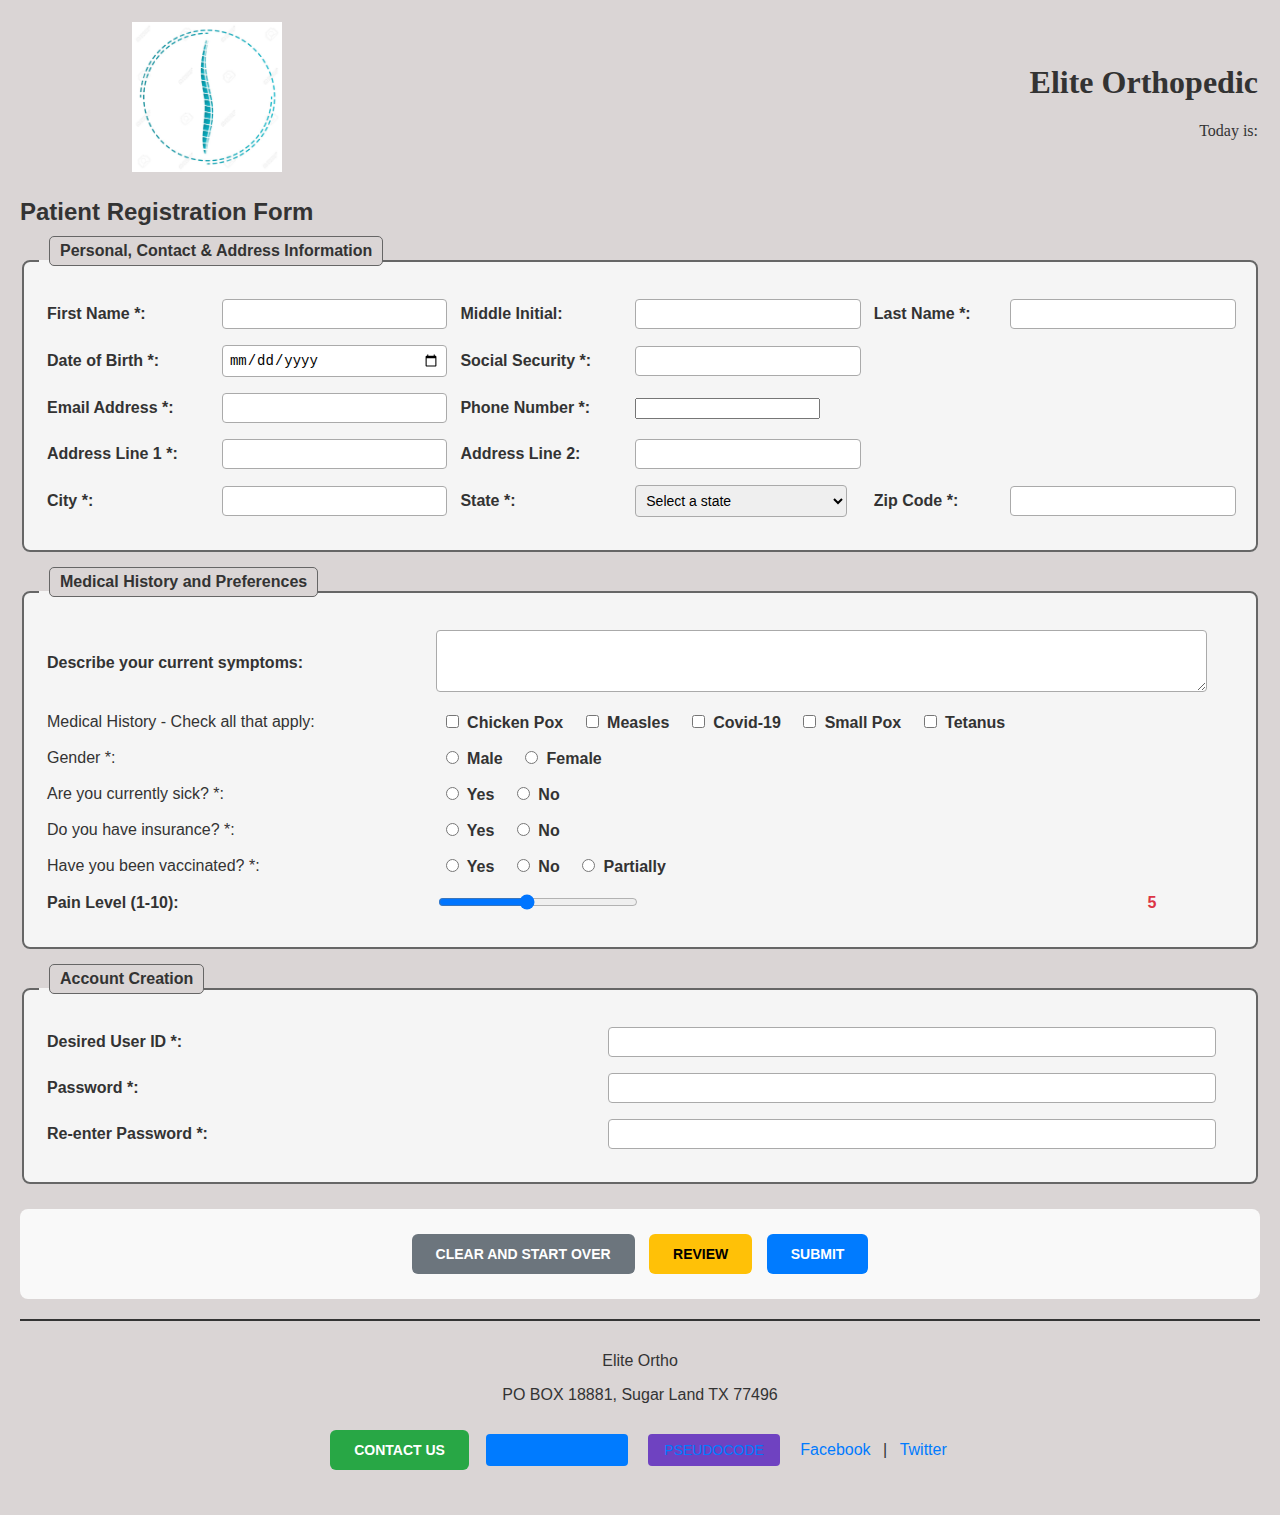
<file: index.html>
<!DOCTYPE html>
<html lang="en">
<head>
    <meta charset="UTF-8">
    <meta name="viewport" content="width=device-width, initial-scale=1.0">
    <title>MS7375 Homework 2 - Kris Patterson</title>
    <meta http-equiv="refresh" content="0; url=Medical_Form.html">
</head>
<body>
    <h1>MS7375 Homework 2</h1>
    <p>Redirecting to Medical Form...</p>
    <p>If you are not automatically redirected, <a href="Medical_Form.html">click here</a>.</p>
</body>
</html>
</file>
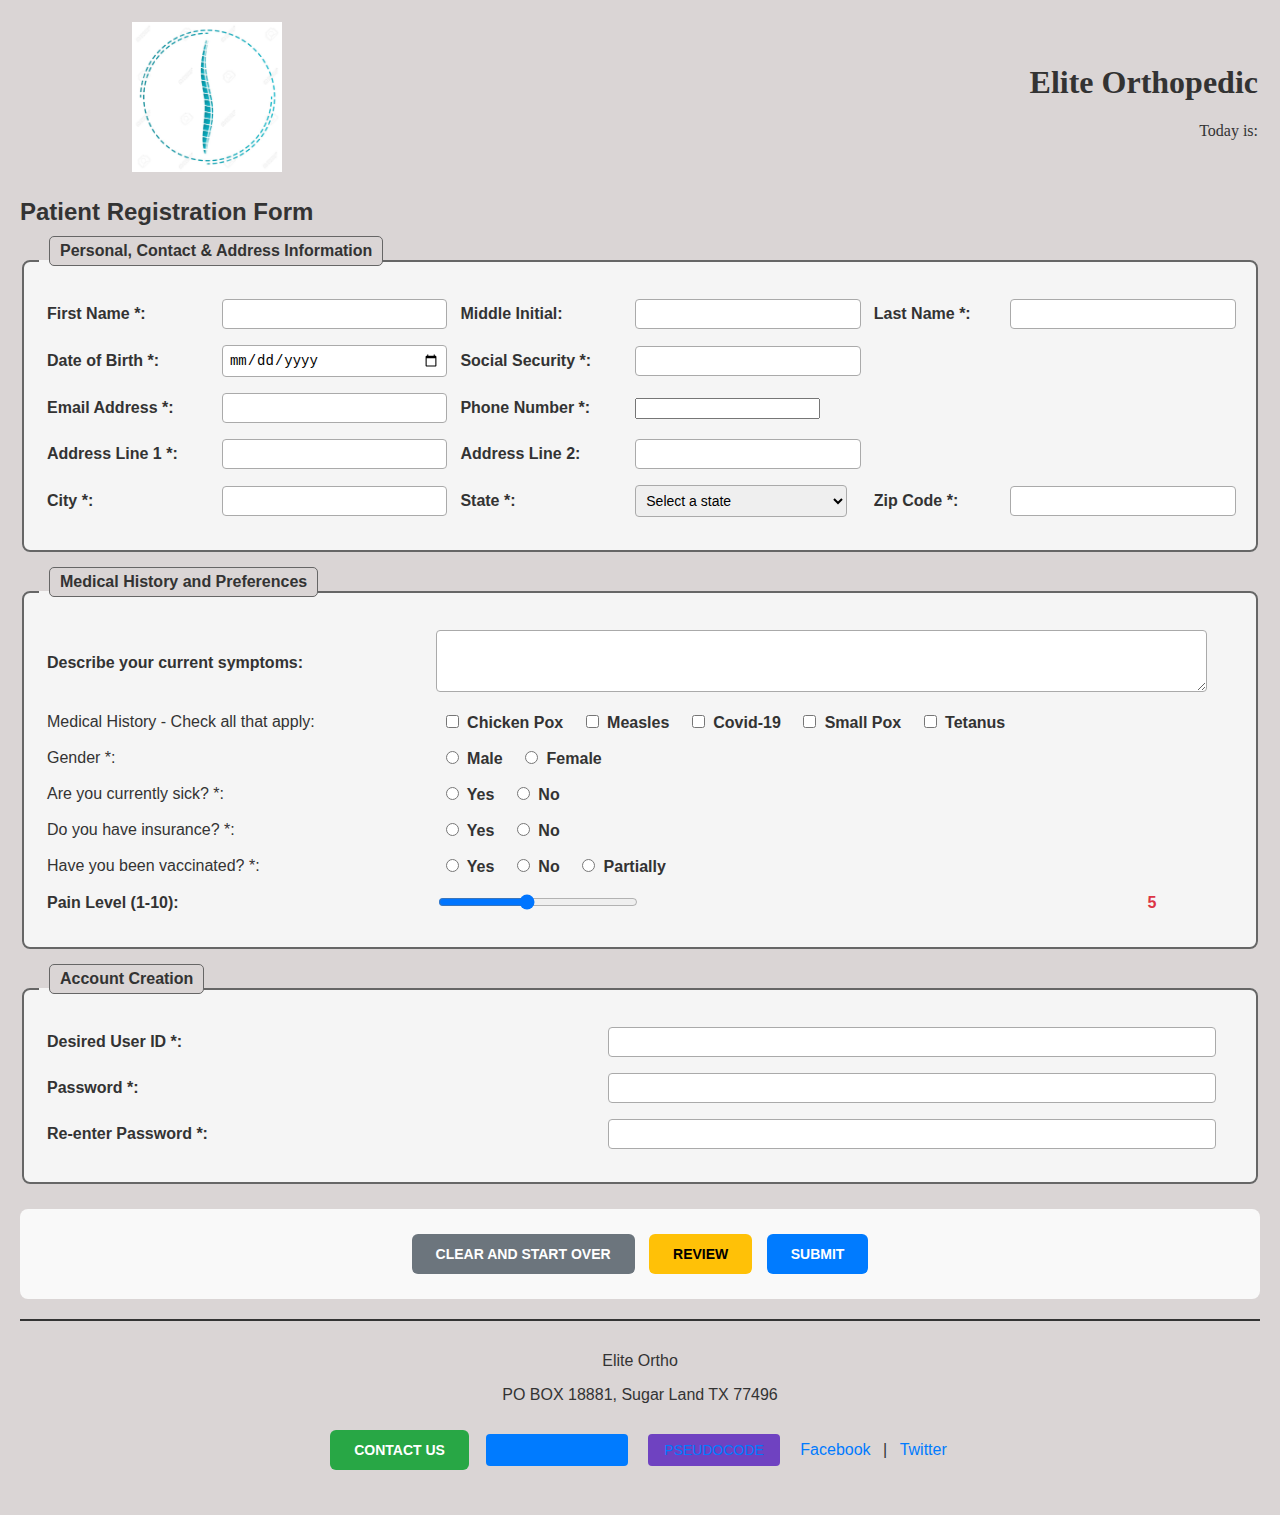
<file: Medical_Form.html>
<!DOCTYPE html>
<!--
    Program Name: Medical Form - Homework 2
    Author: Kris Patterson  
    Date Created: 09-20-2025
    Date last edited: 10-20-2025
    Version: 2.0
    Description: Advanced User Registration Form with Validation and Review
-->
<html lang="en">
<head>
    <meta charset="UTF-8">
    <title>MS7375 Homework 2 - Elite Orthopedic Registration</title>
    <link rel="stylesheet" href="style.css">
    <script src="script.js"></script>
</head>

<body>
    <!-- Banner -->
    <table class="banner">
        <tr>
            <td class="banner-logo">
                <img src="logo.jpg" alt="Company Logo" class="logo">
            </td>
            <td class="banner-text">
                <h1>Elite Orthopedic</h1>
                <p>
                    Today is: <span id="current-date"></span>
                </p>
            </td>
        </tr>
    </table>

    <!-- Patient Registration Form -->
    <form id="patient-form">
        <h2>Patient Registration Form</h2>
        
        <!-- Personal, Contact & Address Information -->
        <fieldset class="form-section">
            <legend>Personal, Contact & Address Information</legend>
            <table class="form-table">
                <tr>
                    <td><label for="first-name">First Name *:</label></td>
                    <td><input type="text" id="first-name" name="first-name" required 
                               maxlength="30" minlength="1"
                               pattern="[A-Za-z\'\-\s]+"
                               title="First name: 1-30 characters, letters, apostrophes, and dashes only"></td>
                    <td><label for="middle-initial">Middle Initial:</label></td>
                    <td><input type="text" id="middle-initial" name="middle-initial" 
                               maxlength="1" pattern="[A-Za-z]?"
                               title="Optional: Single letter only"></td>
                    <td><label for="last-name">Last Name *:</label></td>
                    <td><input type="text" id="last-name" name="last-name" required 
                               maxlength="30" minlength="1"
                               pattern="[A-Za-z\'\-2-5\s]+"
                               title="Last name: 1-30 characters, letters, apostrophes, dashes, and numbers 2-5 only"></td>
                </tr>

                <tr>
                    <td><label for="date-of-birth">Date of Birth *:</label></td>
                    <td><input type="date" id="date-of-birth" name="date-of-birth" required
                               title="Your birth date - cannot be in the future or more than 120 years ago"></td>
                    <td><label for="social-security">Social Security *:</label></td>
                    <td><input type="password" id="social-security" name="social-security" required
                               maxlength="11" pattern="\d{3}-\d{2}-\d{4}"
                               title="Social Security: XXX-XX-XXXX format (will be hidden for security)"></td>
                </tr>

                <tr>
                    <td><label for="email-address">Email Address *:</label></td>
                    <td><input type="email" id="email-address" name="email-address" required
                               pattern="[a-zA-Z0-9._%+-]+@[a-zA-Z0-9.-]+\.[a-zA-Z]{2,}"
                               title="Email format: name@domain.tld"></td>
                    <td><label for="phone-number">Phone Number *:</label></td>
                    <td><input type="tel" id="phone-number" name="phone-number" required
                               pattern="\d{3}-\d{3}-\d{4}"
                               title="Phone format: 000-000-0000"></td>
                </tr>

                <tr>
                    <td><label for="address-line-1">Address Line 1 *:</label></td>
                    <td><input type="text" id="address-line-1" name="address-line-1" required
                               maxlength="30" minlength="2"
                               title="Street address: 2-30 characters required"></td>
                    <td><label for="address-line-2">Address Line 2:</label></td>
                    <td><input type="text" id="address-line-2" name="address-line-2" 
                               maxlength="30" minlength="2"
                               title="Optional: Apartment, suite, etc. If entered, must be 2-30 characters"></td>
                </tr>

                <tr>
                    <td><label for="city">City *:</label></td>
                    <td><input type="text" id="city" name="city" required 
                               maxlength="30" minlength="2"
                               title="City name: 2-30 characters required"></td>
                    <td><label for="state">State *:</label></td>
                    <td>
                        <select id="state" name="state" required 
                                title="Please select your state">
                            <option value="">Select a state</option>
                        <option value="AL">Alabama</option>
                        <option value="AK">Alaska</option>
                        <option value="AZ">Arizona</option>
                        <option value="AR">Arkansas</option>
                        <option value="CA">California</option>
                        <option value="CO">Colorado</option>
                        <option value="CT">Connecticut</option>
                        <option value="DE">Delaware</option>
                        <option value="DC">District of Columbia</option>
                        <option value="FL">Florida</option>
                        <option value="GA">Georgia</option>
                        <option value="HI">Hawaii</option>
                        <option value="ID">Idaho</option>
                        <option value="IL">Illinois</option>
                        <option value="IN">Indiana</option>
                        <option value="IA">Iowa</option>
                        <option value="KS">Kansas</option>
                        <option value="KY">Kentucky</option>
                        <option value="LA">Louisiana</option>
                        <option value="ME">Maine</option>
                        <option value="MD">Maryland</option>
                        <option value="MA">Massachusetts</option>
                        <option value="MI">Michigan</option>
                        <option value="MN">Minnesota</option>
                        <option value="MS">Mississippi</option>
                        <option value="MO">Missouri</option>
                        <option value="MT">Montana</option>
                        <option value="NE">Nebraska</option>
                        <option value="NV">Nevada</option>
                        <option value="NH">New Hampshire</option>
                        <option value="NJ">New Jersey</option>
                        <option value="NM">New Mexico</option>
                        <option value="NY">New York</option>
                        <option value="NC">North Carolina</option>
                        <option value="ND">North Dakota</option>
                        <option value="OH">Ohio</option>
                        <option value="OK">Oklahoma</option>
                        <option value="OR">Oregon</option>
                        <option value="PA">Pennsylvania</option>
                        <option value="PR">Puerto Rico</option>
                        <option value="RI">Rhode Island</option>
                        <option value="SC">South Carolina</option>
                        <option value="SD">South Dakota</option>
                        <option value="TN">Tennessee</option>
                        <option value="TX">Texas</option>
                        <option value="UT">Utah</option>
                        <option value="VT">Vermont</option>
                        <option value="VA">Virginia</option>
                        <option value="WA">Washington</option>
                        <option value="WV">West Virginia</option>
                        <option value="WI">Wisconsin</option>
                        <option value="WY">Wyoming</option>
                    </select>
                </td>
                <td><label for="zip-code">Zip Code *:</label></td>
                <td><input type="text" id="zip-code" name="zip-code" required
                           maxlength="10" pattern="\d{5}(-\d{4})?"
                           title="Zip code: 5 digits (12345) or 5+4 format (12345-6789)"></td>
            </tr>
            </table>
        </fieldset>

        
        <!-- Block 4: Medical and Personal Choices -->
        <fieldset class="form-section">
            <legend>Medical History and Preferences</legend>
            <table class="form-table">
                <tr>
                    <td><label for="symptoms">Describe your current symptoms:</label></td>
                    <td colspan="5"><textarea id="symptoms" name="symptoms" rows="3" cols="50"
                                            title="Optional: Describe any current symptoms or concerns"></textarea></td>
                </tr>

                <tr>
                    <td>Medical History - Check all that apply:</td>
                    <td colspan="5">
                        <label><input type="checkbox" id="chicken-pox" name="medical-history" value="chicken-pox" 
                                      title="Check if you have had Chicken Pox"> Chicken Pox</label>
                        <label><input type="checkbox" id="measles" name="medical-history" value="measles"
                                      title="Check if you have had Measles"> Measles</label>
                        <label><input type="checkbox" id="covid-19" name="medical-history" value="covid-19"
                                      title="Check if you have had Covid-19"> Covid-19</label>
                        <label><input type="checkbox" id="small-pox" name="medical-history" value="small-pox"
                                      title="Check if you have had Small Pox"> Small Pox</label>
                        <label><input type="checkbox" id="tetanus" name="medical-history" value="tetanus"
                                      title="Check if you have had Tetanus"> Tetanus</label>
                    </td>
                </tr>

                <tr>
                    <td>Gender *:</td>
                    <td colspan="5">
                        <label><input type="radio" id="male" name="gender" value="male" required
                                      title="Select your gender"> Male</label>
                        <label><input type="radio" id="female" name="gender" value="female" required
                                      title="Select your gender"> Female</label>
                    </td>
                </tr>

                <tr>
                    <td>Are you currently sick? *:</td>
                    <td colspan="5">
                        <label><input type="radio" id="sick-yes" name="sick" value="yes" required
                                      title="Are you currently experiencing illness?"> Yes</label>
                        <label><input type="radio" id="sick-no" name="sick" value="no" required
                                      title="Are you currently experiencing illness?"> No</label>
                    </td>
                </tr>

                <tr>
                    <td>Do you have insurance? *:</td>
                    <td colspan="5">
                        <label><input type="radio" id="insurance-yes" name="insurance" value="yes" required
                                      title="Do you currently have medical insurance?"> Yes</label>
                        <label><input type="radio" id="insurance-no" name="insurance" value="no" required
                                      title="Do you currently have medical insurance?"> No</label>
                    </td>
                </tr>

                <tr>
                    <td>Have you been vaccinated? *:</td>
                    <td colspan="5">
                        <label><input type="radio" id="vaccinated-yes" name="vaccinated" value="yes" required
                                      title="Are you up to date with vaccinations?"> Yes</label>
                        <label><input type="radio" id="vaccinated-no" name="vaccinated" value="no" required
                                      title="Are you up to date with vaccinations?"> No</label>
                        <label><input type="radio" id="vaccinated-partial" name="vaccinated" value="partial" required
                                      title="Are you up to date with vaccinations?"> Partially</label>
                    </td>
                </tr>

                <tr>
                    <td><label for="pain-level">Pain Level (1-10):</label></td>
                    <td colspan="3">
                        <input type="range" id="pain-level" name="pain-level" 
                               min="1" max="10" value="5" step="1"
                               title="Rate your current pain level from 1 (no pain) to 10 (severe pain)">
                    </td>
                    <td><span id="pain-display">5</span></td>
                </tr>
            </table>
        </fieldset>

        
        <!-- Account Creation Section -->
        <fieldset class="form-section">
            <legend>Account Creation</legend>
            <table class="form-table">
                <tr>
                    <td><label for="user-id">Desired User ID *:</label></td>
                    <td><input type="text" id="user-id" name="user-id" required
                               maxlength="30" minlength="5"
                               pattern="[A-Za-z][A-Za-z0-9_-]*"
                               title="User ID: 5-30 characters, letters/numbers/underscore/dash, no spaces, cannot start with number. Will be converted to lowercase."></td>
                </tr>

                <tr>
                    <td><label for="password">Password *:</label></td>
                    <td><input type="password" id="password" name="password" required
                               maxlength="30" minlength="8"
                               title="Password: 8-30 characters, must contain uppercase, lowercase, number, and special character. Cannot contain your name or user ID."></td>
                </tr>

                <tr>
                    <td><label for="re-enter-password">Re-enter Password *:</label></td>
                    <td><input type="password" id="re-enter-password" name="re-enter-password" required
                               maxlength="30" minlength="8"
                               title="Please re-enter your password exactly as above to confirm."></td>
                </tr>
            </table>
        </fieldset>

        <div class="button-container">
            <button type="reset" class="reset-btn">CLEAR AND START OVER</button>
            <button type="button" id="review-btn" class="review-btn">REVIEW</button>
            <button type="submit" class="submit-btn">SUBMIT</button>
        </div>
    </form>
    
    <!-- Review Section -->
    <div id="review-section" class="review-section">
        <div id="review-content"></div>
        <div class="review-buttons">
            <button type="button" id="close-review-btn" class="close-review-btn">Close Review</button>
        </div>
    </div>

    <!-- Footer -->
    <div id="footer">
        <p>Elite Ortho</p>
        <p>PO BOX 18881, Sugar Land TX 77496</p>
        <button class="contact-btn">CONTACT US</button>
        <a href="website_description.html" class="description-btn">ABOUT SYSTEM</a>
        <a href="pseudocode.html" class="pseudocode-btn">PSEUDOCODE</a>
        <a href="#">Facebook</a> |
        <a href="#">Twitter</a>
    </div>
</body>
</html>
</file>
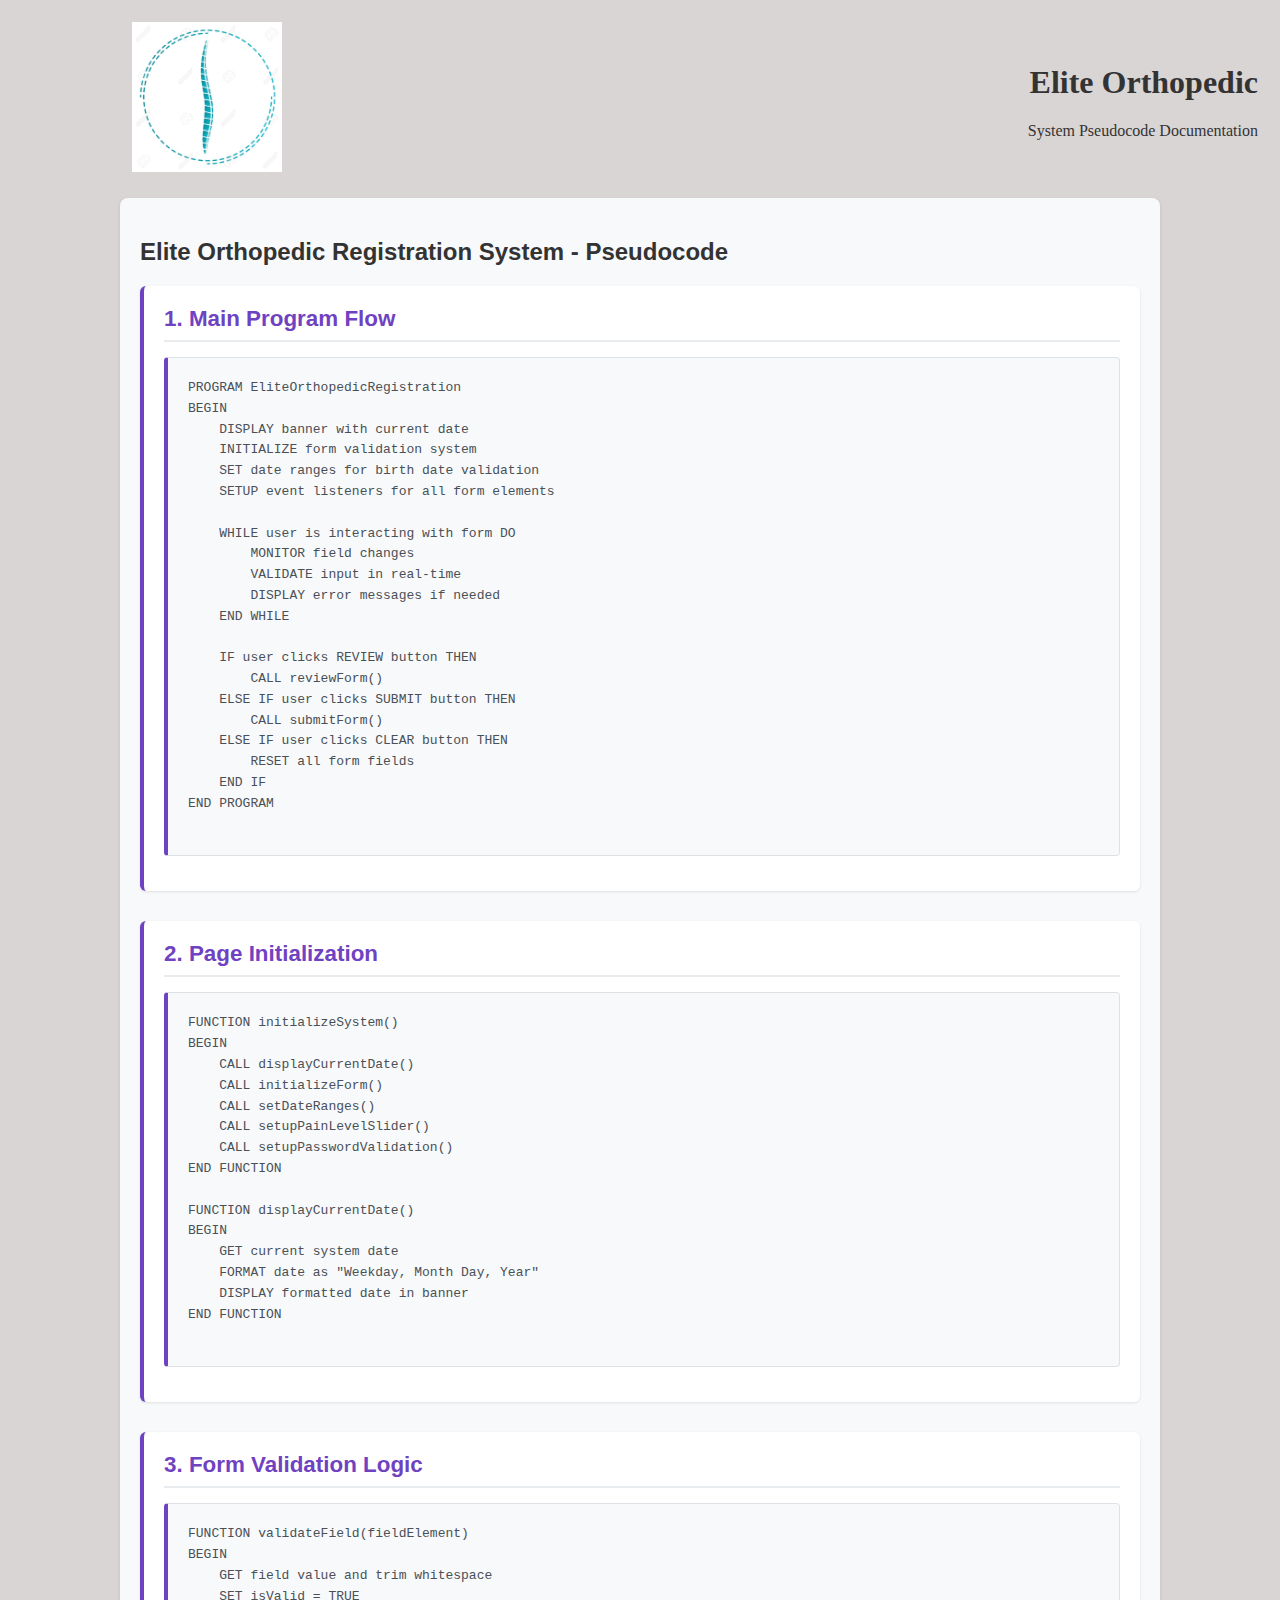
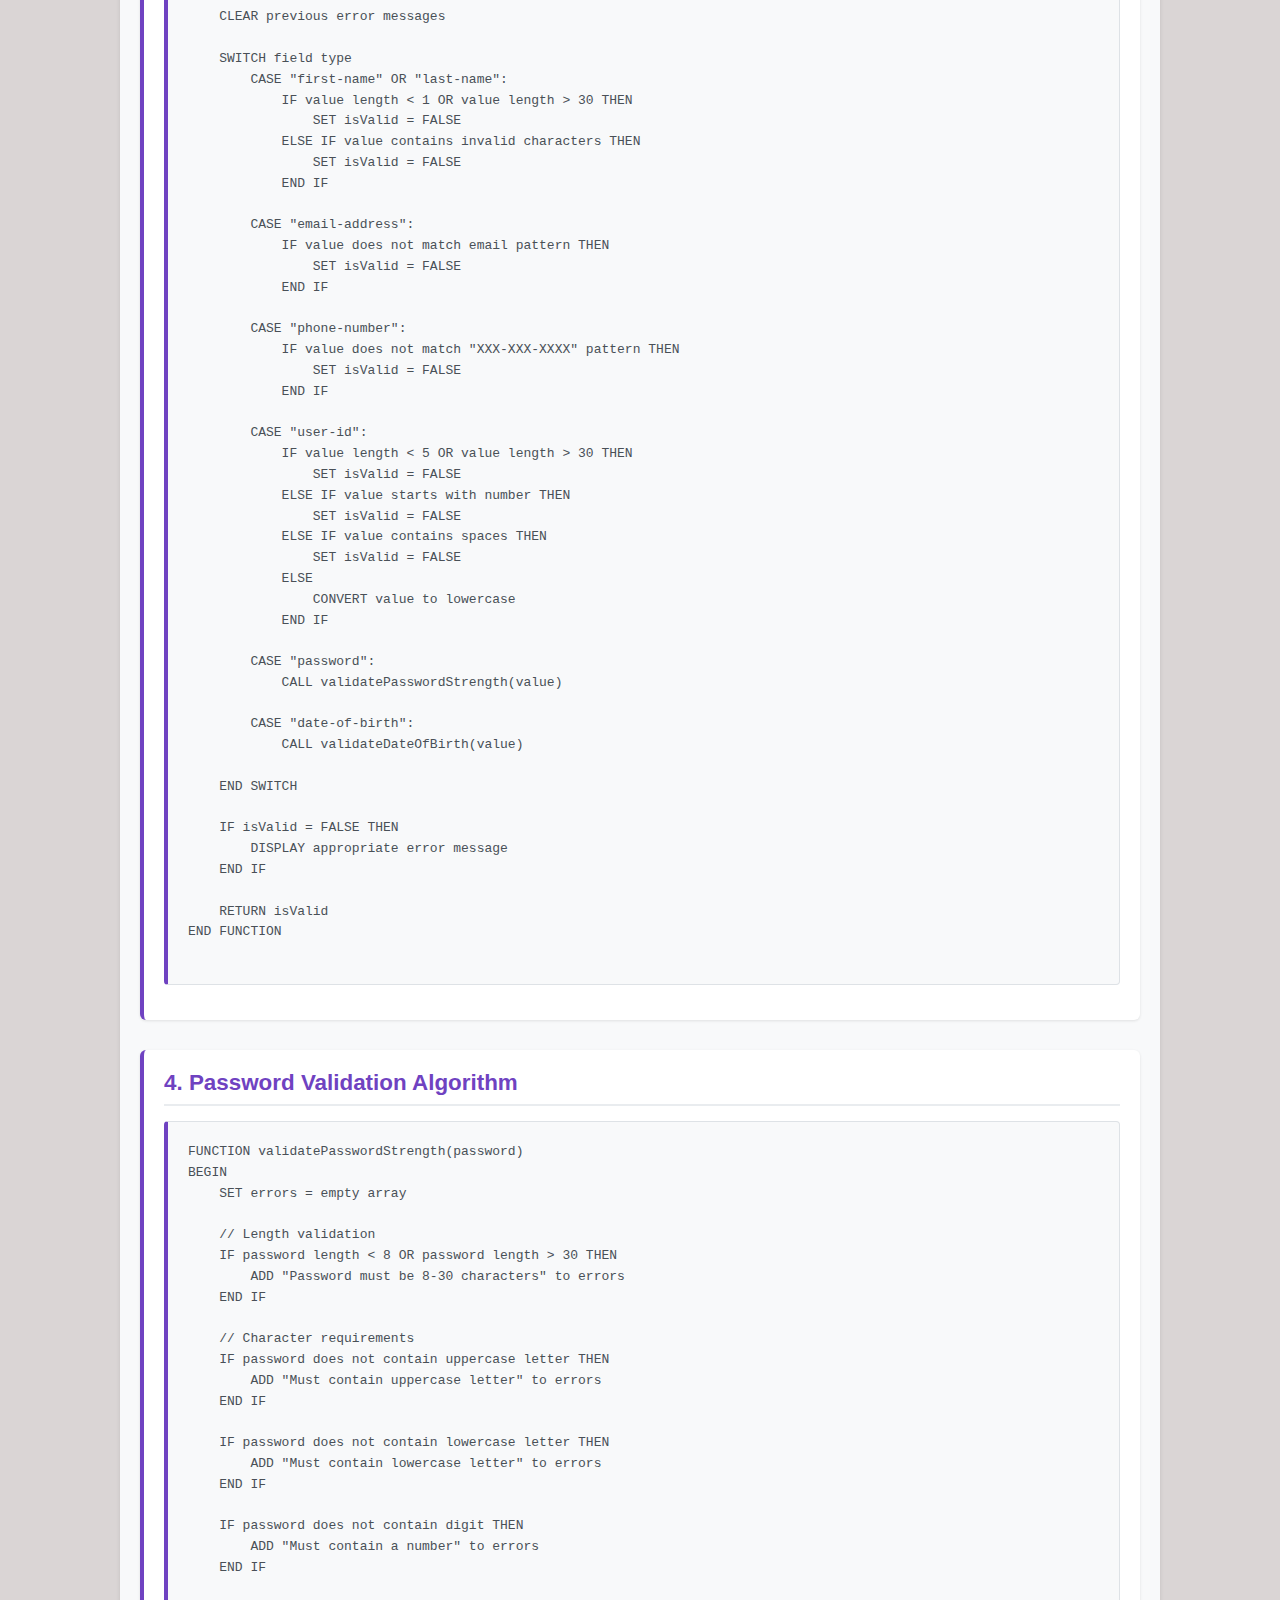
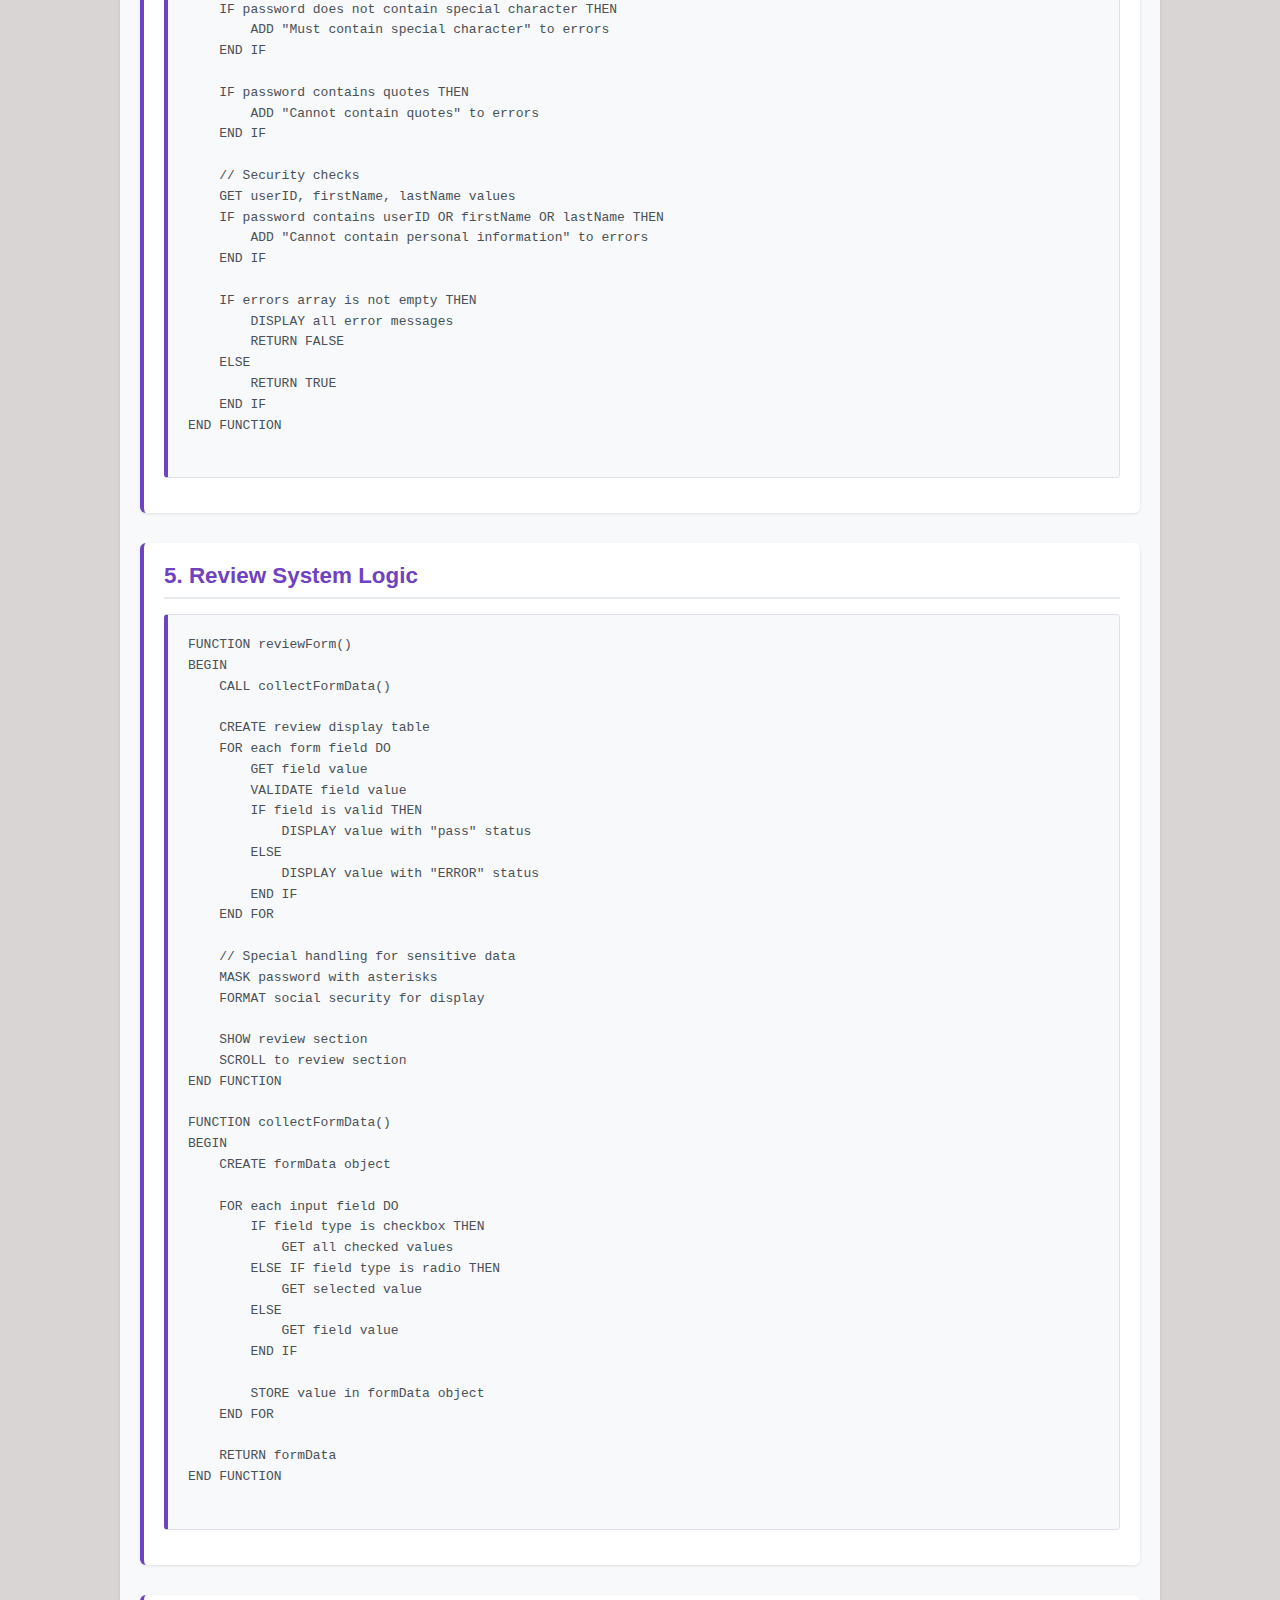
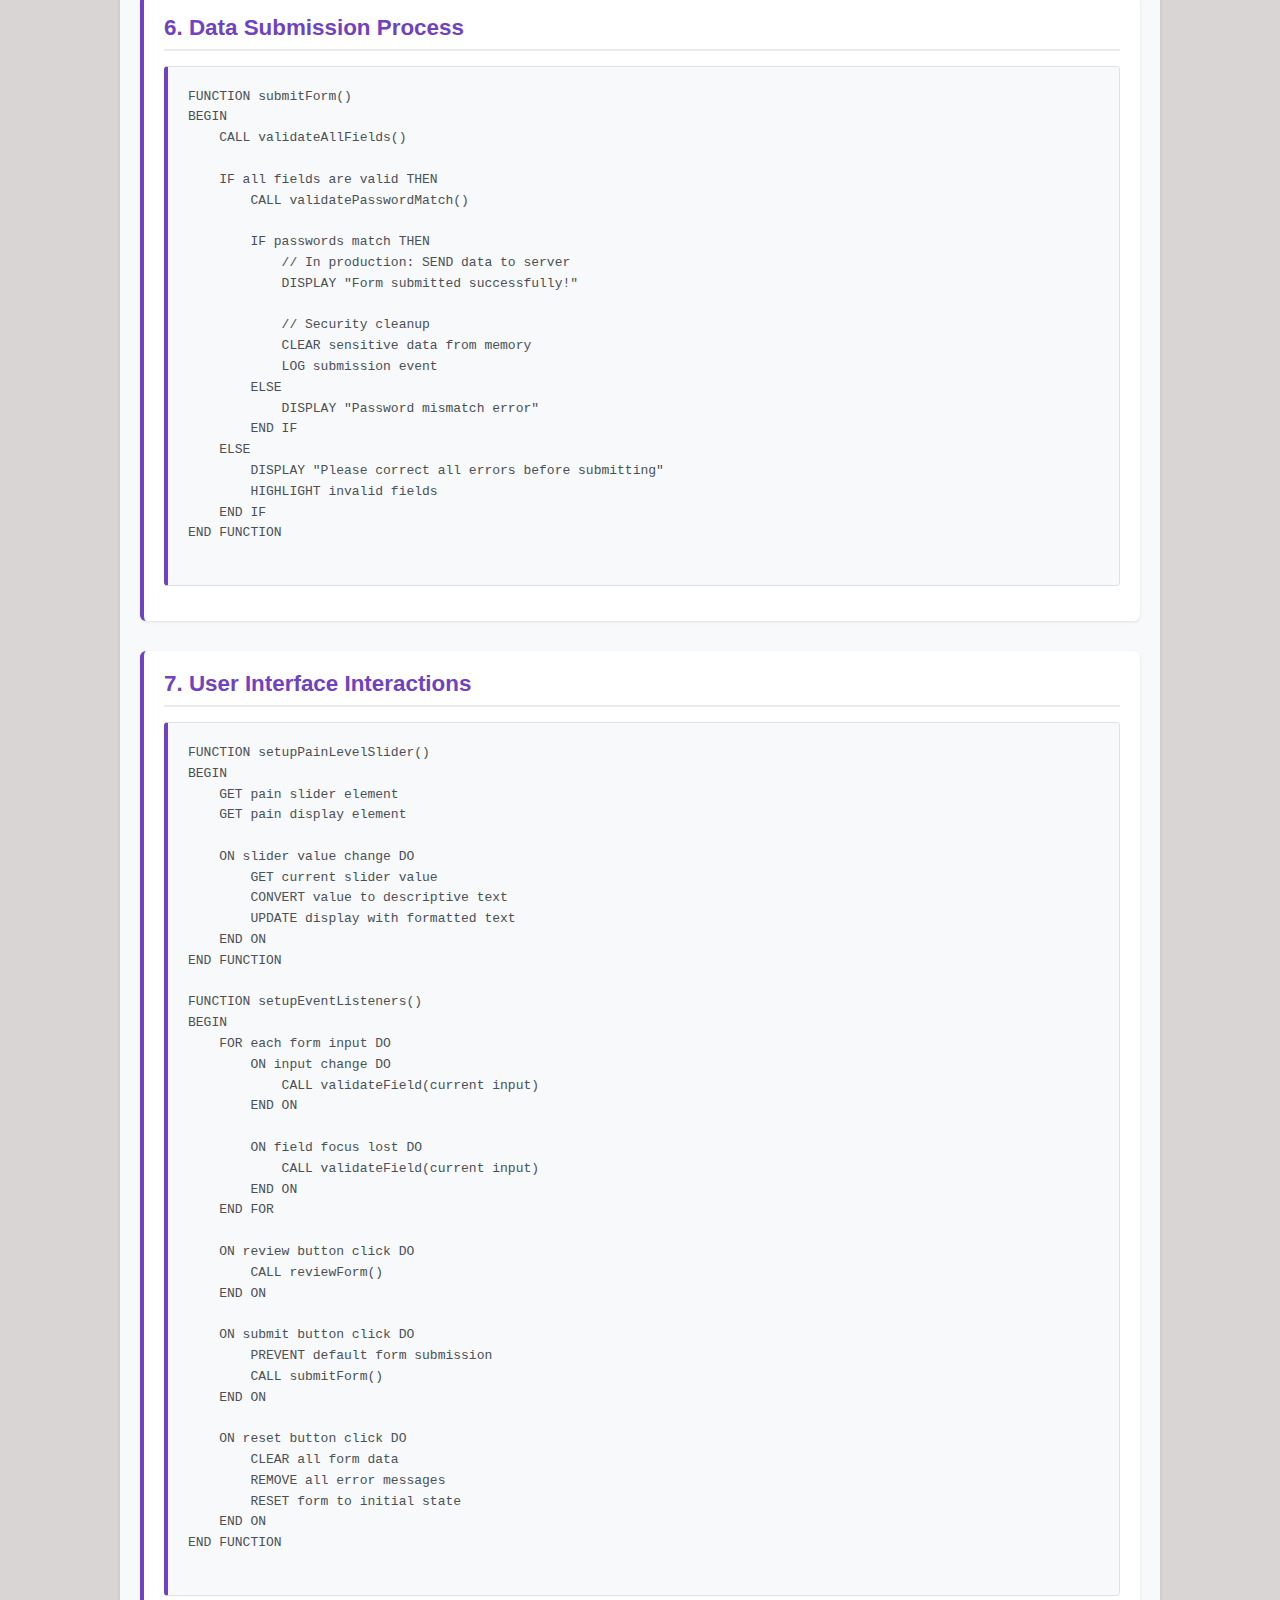
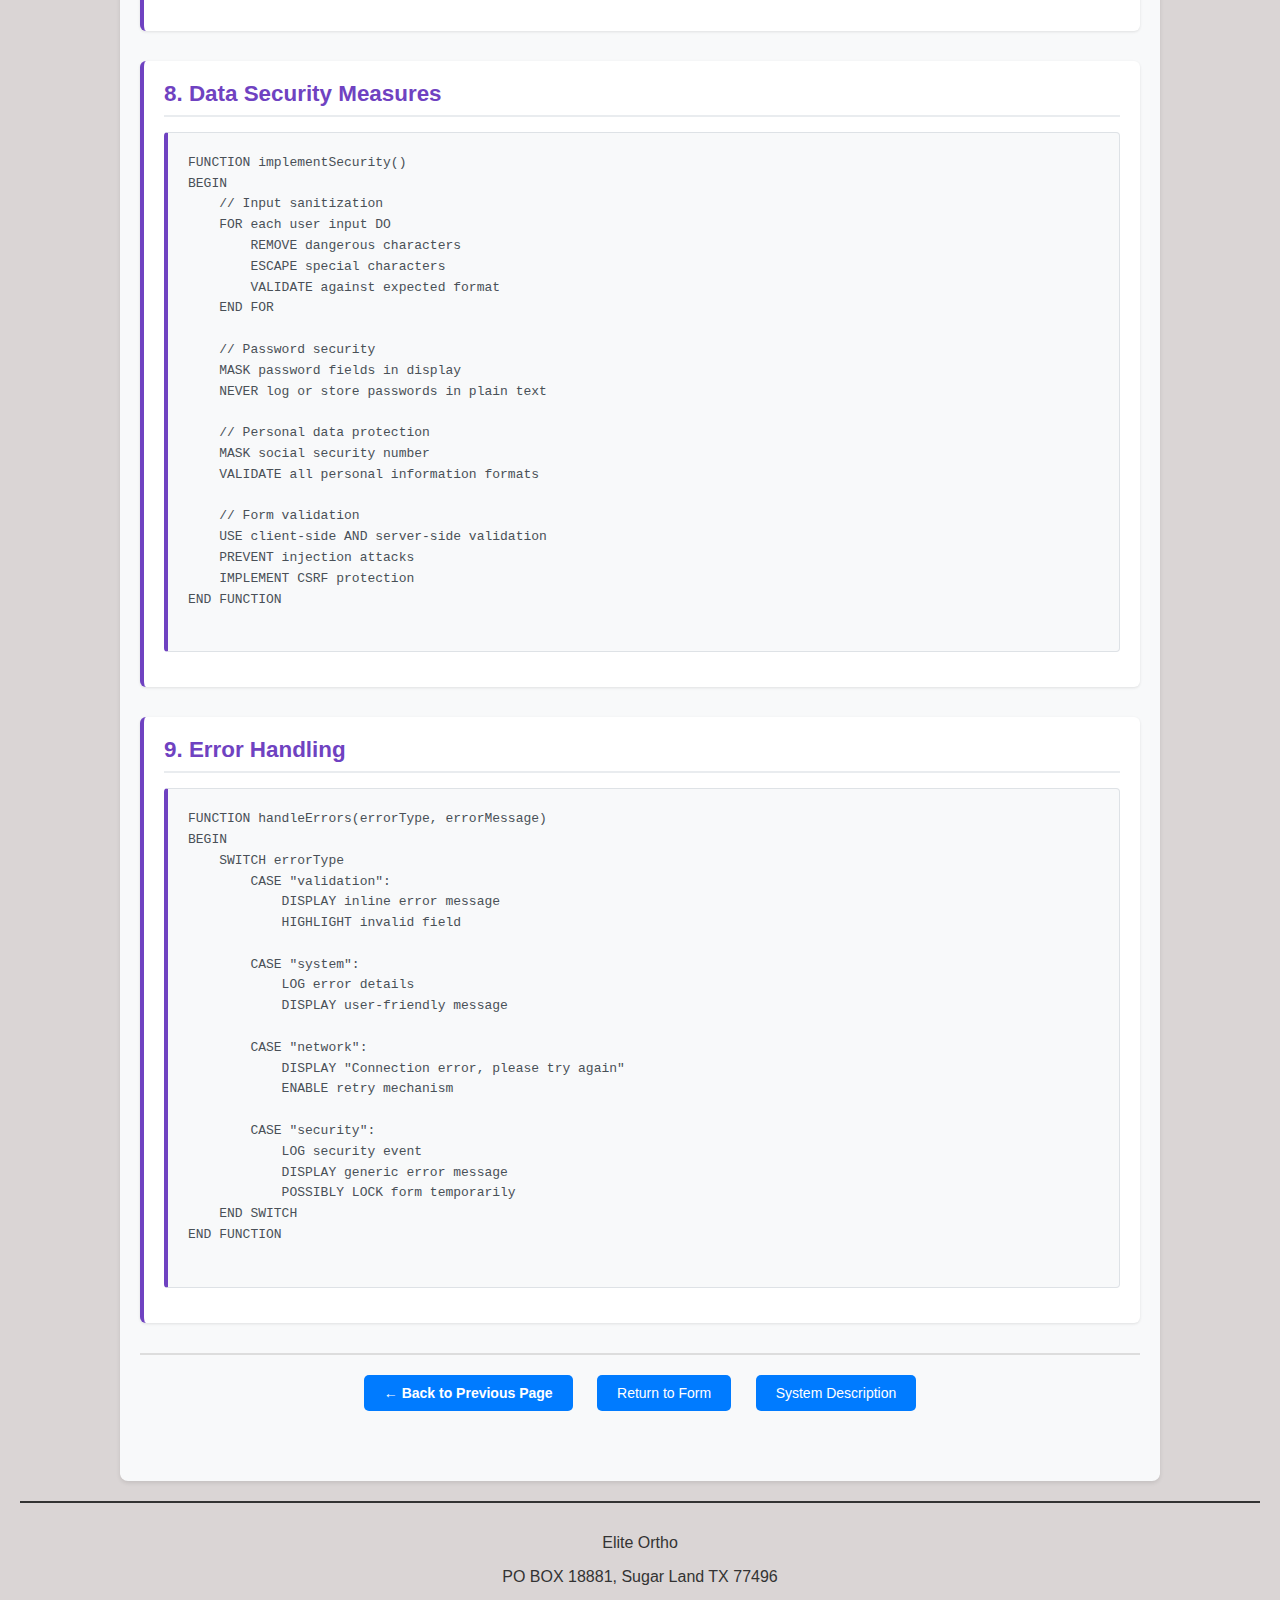
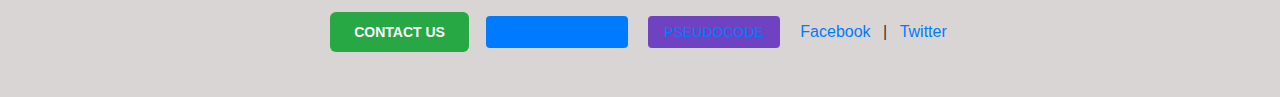
<file: pseudocode.html>
<!DOCTYPE html>
<!--
    Program Name: Pseudocode Documentation - MS7375 Homework 2
    Author: Kris Patterson  
    Date Created: 10-24-2025
    Description: Pseudocode documentation for Elite Orthopedic Registration System
-->
<html lang="en">
<head>
    <meta charset="UTF-8">
    <meta name="viewport" content="width=device-width, initial-scale=1.0">
    <title>Pseudocode - Elite Orthopedic Registration System</title>
    <link rel="stylesheet" href="style.css">
</head>

<body>
    <!-- Banner -->
    <table class="banner">
        <tr>
            <td class="banner-logo">
                <img src="logo.jpg" alt="Company Logo" class="logo">
            </td>
            <td class="banner-text">
                <h1>Elite Orthopedic</h1>
                <p>System Pseudocode Documentation</p>
            </td>
        </tr>
    </table>

    <!-- Main Content -->
    <div class="pseudocode-container">
        <h2>Elite Orthopedic Registration System - Pseudocode</h2>
        
        <div class="pseudocode-section">
            <h3>1. Main Program Flow</h3>
            <pre class="pseudocode">
PROGRAM EliteOrthopedicRegistration
BEGIN
    DISPLAY banner with current date
    INITIALIZE form validation system
    SET date ranges for birth date validation
    SETUP event listeners for all form elements
    
    WHILE user is interacting with form DO
        MONITOR field changes
        VALIDATE input in real-time
        DISPLAY error messages if needed
    END WHILE
    
    IF user clicks REVIEW button THEN
        CALL reviewForm()
    ELSE IF user clicks SUBMIT button THEN
        CALL submitForm()
    ELSE IF user clicks CLEAR button THEN
        RESET all form fields
    END IF
END PROGRAM
            </pre>
        </div>

        <div class="pseudocode-section">
            <h3>2. Page Initialization</h3>
            <pre class="pseudocode">
FUNCTION initializeSystem()
BEGIN
    CALL displayCurrentDate()
    CALL initializeForm()
    CALL setDateRanges()
    CALL setupPainLevelSlider()
    CALL setupPasswordValidation()
END FUNCTION

FUNCTION displayCurrentDate()
BEGIN
    GET current system date
    FORMAT date as "Weekday, Month Day, Year"
    DISPLAY formatted date in banner
END FUNCTION
            </pre>
        </div>

        <div class="pseudocode-section">
            <h3>3. Form Validation Logic</h3>
            <pre class="pseudocode">
FUNCTION validateField(fieldElement)
BEGIN
    GET field value and trim whitespace
    SET isValid = TRUE
    CLEAR previous error messages
    
    SWITCH field type
        CASE "first-name" OR "last-name":
            IF value length < 1 OR value length > 30 THEN
                SET isValid = FALSE
            ELSE IF value contains invalid characters THEN
                SET isValid = FALSE
            END IF
            
        CASE "email-address":
            IF value does not match email pattern THEN
                SET isValid = FALSE
            END IF
            
        CASE "phone-number":
            IF value does not match "XXX-XXX-XXXX" pattern THEN
                SET isValid = FALSE
            END IF
            
        CASE "user-id":
            IF value length < 5 OR value length > 30 THEN
                SET isValid = FALSE
            ELSE IF value starts with number THEN
                SET isValid = FALSE
            ELSE IF value contains spaces THEN
                SET isValid = FALSE
            ELSE
                CONVERT value to lowercase
            END IF
            
        CASE "password":
            CALL validatePasswordStrength(value)
            
        CASE "date-of-birth":
            CALL validateDateOfBirth(value)
            
    END SWITCH
    
    IF isValid = FALSE THEN
        DISPLAY appropriate error message
    END IF
    
    RETURN isValid
END FUNCTION
            </pre>
        </div>

        <div class="pseudocode-section">
            <h3>4. Password Validation Algorithm</h3>
            <pre class="pseudocode">
FUNCTION validatePasswordStrength(password)
BEGIN
    SET errors = empty array
    
    // Length validation
    IF password length < 8 OR password length > 30 THEN
        ADD "Password must be 8-30 characters" to errors
    END IF
    
    // Character requirements
    IF password does not contain uppercase letter THEN
        ADD "Must contain uppercase letter" to errors
    END IF
    
    IF password does not contain lowercase letter THEN
        ADD "Must contain lowercase letter" to errors
    END IF
    
    IF password does not contain digit THEN
        ADD "Must contain a number" to errors
    END IF
    
    IF password does not contain special character THEN
        ADD "Must contain special character" to errors
    END IF
    
    IF password contains quotes THEN
        ADD "Cannot contain quotes" to errors
    END IF
    
    // Security checks
    GET userID, firstName, lastName values
    IF password contains userID OR firstName OR lastName THEN
        ADD "Cannot contain personal information" to errors
    END IF
    
    IF errors array is not empty THEN
        DISPLAY all error messages
        RETURN FALSE
    ELSE
        RETURN TRUE
    END IF
END FUNCTION
            </pre>
        </div>

        <div class="pseudocode-section">
            <h3>5. Review System Logic</h3>
            <pre class="pseudocode">
FUNCTION reviewForm()
BEGIN
    CALL collectFormData()
    
    CREATE review display table
    FOR each form field DO
        GET field value
        VALIDATE field value
        IF field is valid THEN
            DISPLAY value with "pass" status
        ELSE
            DISPLAY value with "ERROR" status
        END IF
    END FOR
    
    // Special handling for sensitive data
    MASK password with asterisks
    FORMAT social security for display
    
    SHOW review section
    SCROLL to review section
END FUNCTION

FUNCTION collectFormData()
BEGIN
    CREATE formData object
    
    FOR each input field DO
        IF field type is checkbox THEN
            GET all checked values
        ELSE IF field type is radio THEN
            GET selected value
        ELSE
            GET field value
        END IF
        
        STORE value in formData object
    END FOR
    
    RETURN formData
END FUNCTION
            </pre>
        </div>

        <div class="pseudocode-section">
            <h3>6. Data Submission Process</h3>
            <pre class="pseudocode">
FUNCTION submitForm()
BEGIN
    CALL validateAllFields()
    
    IF all fields are valid THEN
        CALL validatePasswordMatch()
        
        IF passwords match THEN
            // In production: SEND data to server
            DISPLAY "Form submitted successfully!"
            
            // Security cleanup
            CLEAR sensitive data from memory
            LOG submission event
        ELSE
            DISPLAY "Password mismatch error"
        END IF
    ELSE
        DISPLAY "Please correct all errors before submitting"
        HIGHLIGHT invalid fields
    END IF
END FUNCTION
            </pre>
        </div>

        <div class="pseudocode-section">
            <h3>7. User Interface Interactions</h3>
            <pre class="pseudocode">
FUNCTION setupPainLevelSlider()
BEGIN
    GET pain slider element
    GET pain display element
    
    ON slider value change DO
        GET current slider value
        CONVERT value to descriptive text
        UPDATE display with formatted text
    END ON
END FUNCTION

FUNCTION setupEventListeners()
BEGIN
    FOR each form input DO
        ON input change DO
            CALL validateField(current input)
        END ON
        
        ON field focus lost DO
            CALL validateField(current input)
        END ON
    END FOR
    
    ON review button click DO
        CALL reviewForm()
    END ON
    
    ON submit button click DO
        PREVENT default form submission
        CALL submitForm()
    END ON
    
    ON reset button click DO
        CLEAR all form data
        REMOVE all error messages
        RESET form to initial state
    END ON
END FUNCTION
            </pre>
        </div>

        <div class="pseudocode-section">
            <h3>8. Data Security Measures</h3>
            <pre class="pseudocode">
FUNCTION implementSecurity()
BEGIN
    // Input sanitization
    FOR each user input DO
        REMOVE dangerous characters
        ESCAPE special characters
        VALIDATE against expected format
    END FOR
    
    // Password security
    MASK password fields in display
    NEVER log or store passwords in plain text
    
    // Personal data protection
    MASK social security number
    VALIDATE all personal information formats
    
    // Form validation
    USE client-side AND server-side validation
    PREVENT injection attacks
    IMPLEMENT CSRF protection
END FUNCTION
            </pre>
        </div>

        <div class="pseudocode-section">
            <h3>9. Error Handling</h3>
            <pre class="pseudocode">
FUNCTION handleErrors(errorType, errorMessage)
BEGIN
    SWITCH errorType
        CASE "validation":
            DISPLAY inline error message
            HIGHLIGHT invalid field
            
        CASE "system":
            LOG error details
            DISPLAY user-friendly message
            
        CASE "network":
            DISPLAY "Connection error, please try again"
            ENABLE retry mechanism
            
        CASE "security":
            LOG security event
            DISPLAY generic error message
            POSSIBLY LOCK form temporarily
    END SWITCH
END FUNCTION
            </pre>
        </div>

        <div class="navigation-buttons">
            <button onclick="window.history.back()" class="nav-btn">← Back to Previous Page</button>
            <a href="Medical_Form.html" class="nav-btn">Return to Form</a>
            <a href="website_description.html" class="nav-btn">System Description</a>
        </div>
    </div>

    <!-- Footer -->
    <div id="footer">
        <p>Elite Ortho</p>
        <p>PO BOX 18881, Sugar Land TX 77496</p>
        <button class="contact-btn">CONTACT US</button>
        <a href="website_description.html" class="description-btn">ABOUT SYSTEM</a>
        <a href="pseudocode.html" class="pseudocode-btn">PSEUDOCODE</a>
        <a href="#">Facebook</a> |
        <a href="#">Twitter</a>
    </div>
</body>
</html>
</file>
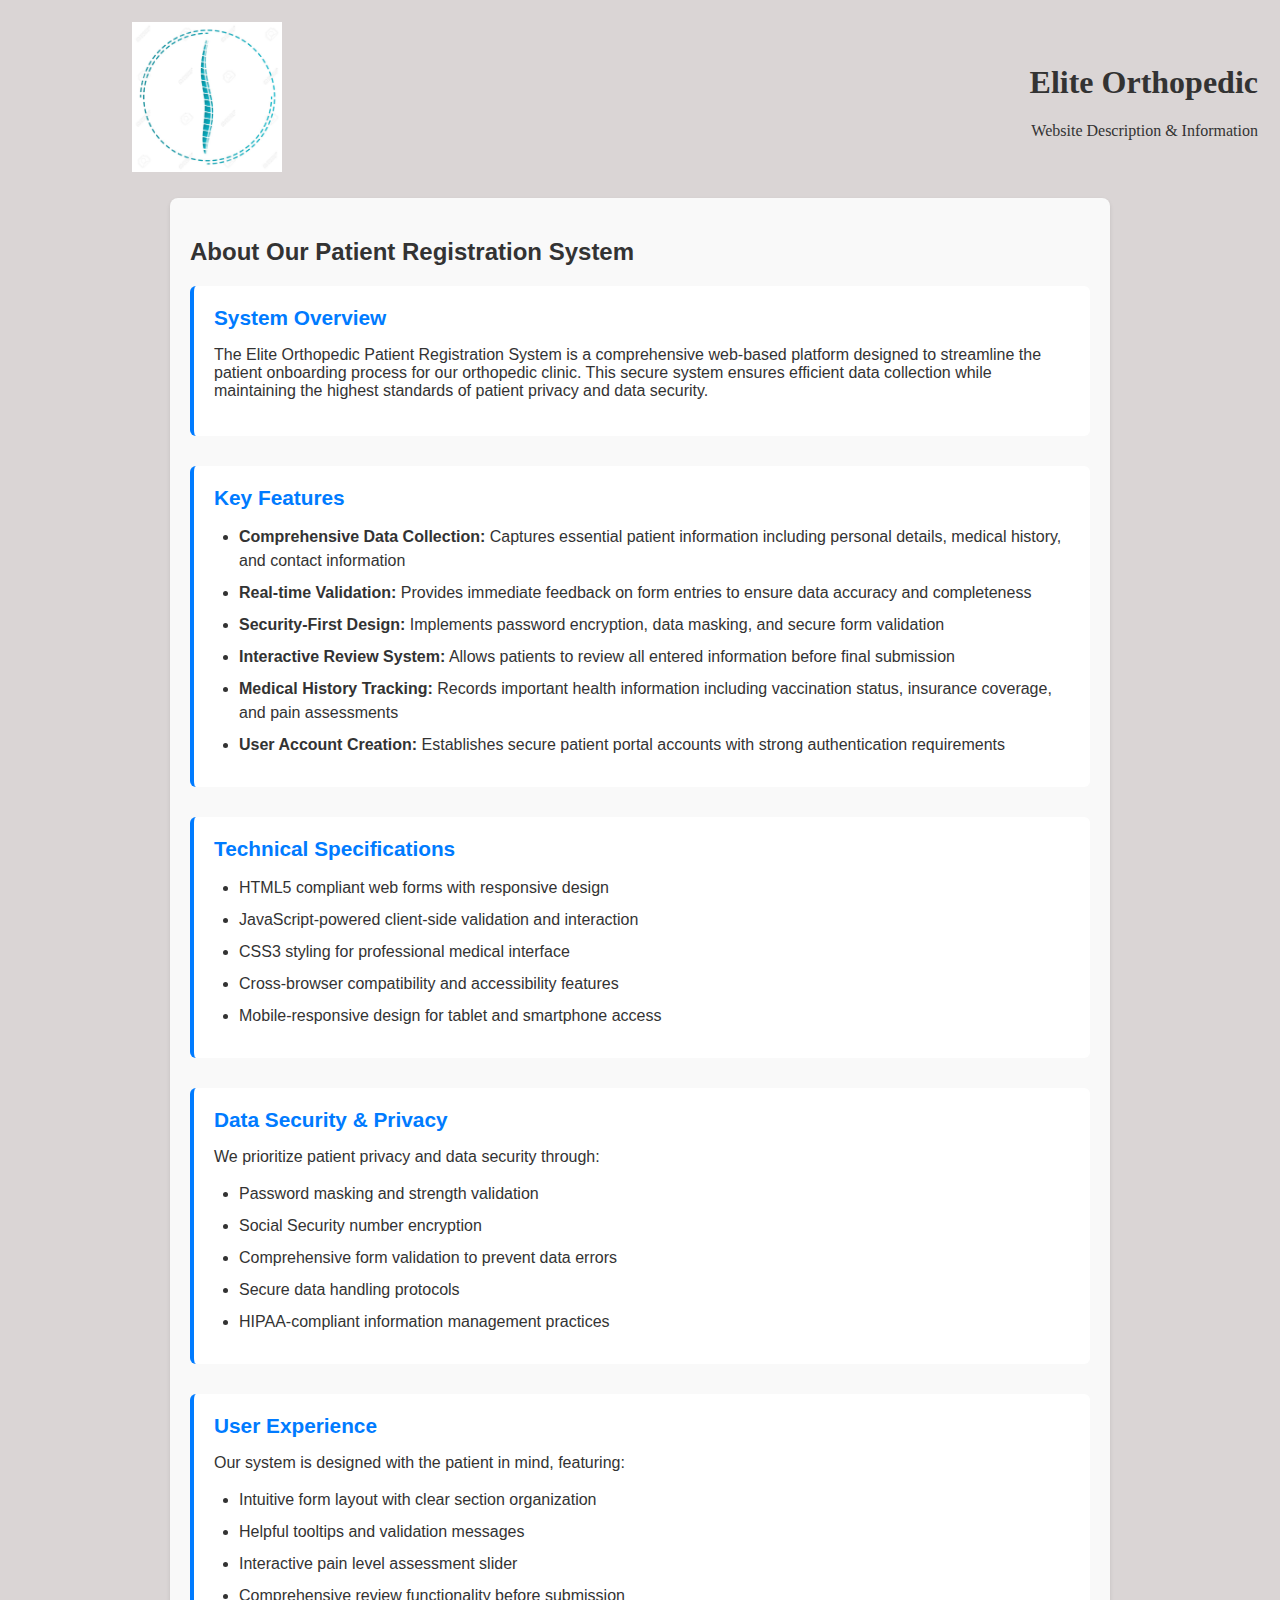
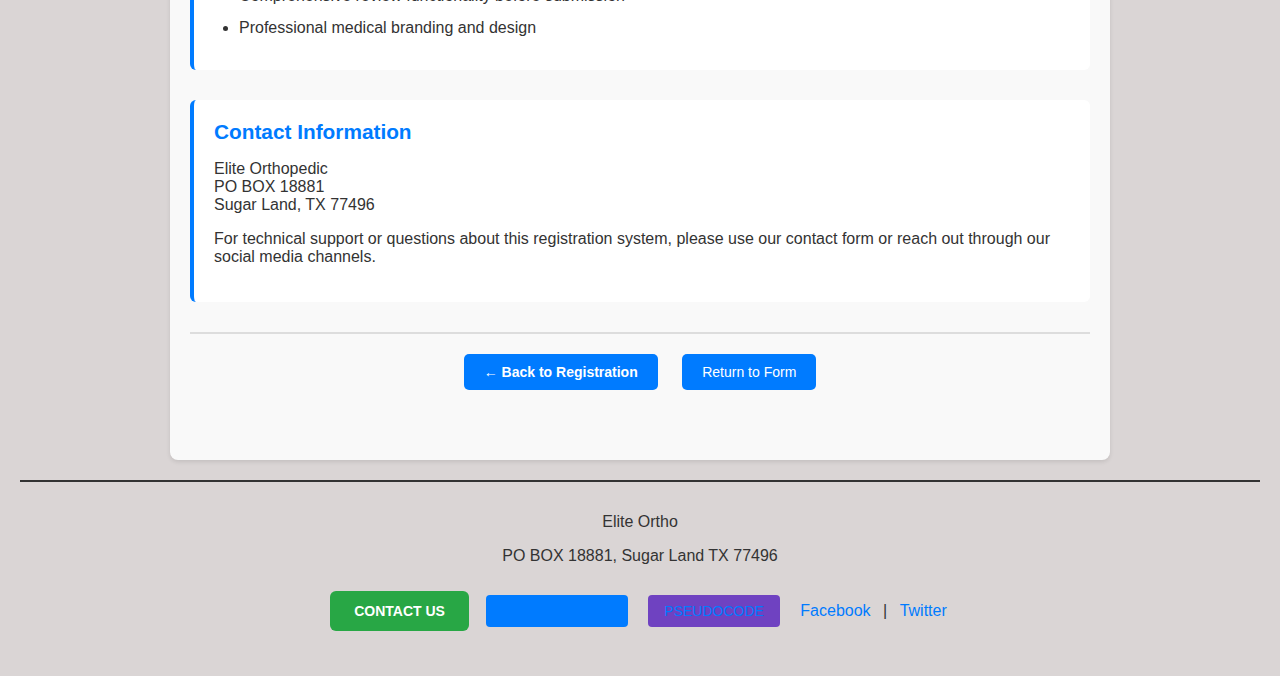
<file: website_description.html>
<!DOCTYPE html>
<!--
    Program Name: Website Description - MS7375 Homework 2
    Author: Kris Patterson  
    Date Created: 10-24-2025
    Description: Description page for Elite Orthopedic Registration System
-->
<html lang="en">
<head>
    <meta charset="UTF-8">
    <meta name="viewport" content="width=device-width, initial-scale=1.0">
    <title>About Elite Orthopedic Registration System</title>
    <link rel="stylesheet" href="style.css">
</head>

<body>
    <!-- Banner -->
    <table class="banner">
        <tr>
            <td class="banner-logo">
                <img src="logo.jpg" alt="Company Logo" class="logo">
            </td>
            <td class="banner-text">
                <h1>Elite Orthopedic</h1>
                <p>Website Description & Information</p>
            </td>
        </tr>
    </table>

    <!-- Main Content -->
    <div class="description-container">
        <h2>About Our Patient Registration System</h2>
        
        <div class="description-section">
            <h3>System Overview</h3>
            <p>The Elite Orthopedic Patient Registration System is a comprehensive web-based platform designed to streamline the patient onboarding process for our orthopedic clinic. This secure system ensures efficient data collection while maintaining the highest standards of patient privacy and data security.</p>
        </div>

        <div class="description-section">
            <h3>Key Features</h3>
            <ul>
                <li><strong>Comprehensive Data Collection:</strong> Captures essential patient information including personal details, medical history, and contact information</li>
                <li><strong>Real-time Validation:</strong> Provides immediate feedback on form entries to ensure data accuracy and completeness</li>
                <li><strong>Security-First Design:</strong> Implements password encryption, data masking, and secure form validation</li>
                <li><strong>Interactive Review System:</strong> Allows patients to review all entered information before final submission</li>
                <li><strong>Medical History Tracking:</strong> Records important health information including vaccination status, insurance coverage, and pain assessments</li>
                <li><strong>User Account Creation:</strong> Establishes secure patient portal accounts with strong authentication requirements</li>
            </ul>
        </div>

        <div class="description-section">
            <h3>Technical Specifications</h3>
            <ul>
                <li>HTML5 compliant web forms with responsive design</li>
                <li>JavaScript-powered client-side validation and interaction</li>
                <li>CSS3 styling for professional medical interface</li>
                <li>Cross-browser compatibility and accessibility features</li>
                <li>Mobile-responsive design for tablet and smartphone access</li>
            </ul>
        </div>

        <div class="description-section">
            <h3>Data Security & Privacy</h3>
            <p>We prioritize patient privacy and data security through:</p>
            <ul>
                <li>Password masking and strength validation</li>
                <li>Social Security number encryption</li>
                <li>Comprehensive form validation to prevent data errors</li>
                <li>Secure data handling protocols</li>
                <li>HIPAA-compliant information management practices</li>
            </ul>
        </div>

        <div class="description-section">
            <h3>User Experience</h3>
            <p>Our system is designed with the patient in mind, featuring:</p>
            <ul>
                <li>Intuitive form layout with clear section organization</li>
                <li>Helpful tooltips and validation messages</li>
                <li>Interactive pain level assessment slider</li>
                <li>Comprehensive review functionality before submission</li>
                <li>Professional medical branding and design</li>
            </ul>
        </div>

        <div class="description-section">
            <h3>Contact Information</h3>
            <p>Elite Orthopedic<br>
            PO BOX 18881<br>
            Sugar Land, TX 77496</p>
            
            <p>For technical support or questions about this registration system, please use our contact form or reach out through our social media channels.</p>
        </div>

        <div class="navigation-buttons">
            <button onclick="window.history.back()" class="nav-btn">← Back to Registration</button>
            <a href="Medical_Form.html" class="nav-btn">Return to Form</a>
        </div>
    </div>

    <!-- Footer -->
    <div id="footer">
        <p>Elite Ortho</p>
        <p>PO BOX 18881, Sugar Land TX 77496</p>
        <button class="contact-btn">CONTACT US</button>
        <a href="website_description.html" class="description-btn">ABOUT SYSTEM</a>
        <a href="pseudocode.html" class="pseudocode-btn">PSEUDOCODE</a>
        <a href="#">Facebook</a> |
        <a href="#">Twitter</a>
    </div>
</body>
</html>
</file>
<file: style.css>
/*
    Program Name: Style sheet.css
    Author: Kris Patterson  
    Date Created: 09-20-2025
    Date last edited: 09-26-25
    Version: 1.0
    Description: Basic User Entry Form
*/
body {
    font-family: Arial, sans-serif;
    margin: 20px;
    background-color: #dad5d5;
    color: #333;
}

/* Banner Section */
.banner {
    width: 100%;
    border-collapse: collapse;
    border: 1px solid #dad5d5;
    margin-bottom: 20px;
}

.banner-logo {
    text-align: center;
    width: 30%;
    background-color: #dad5d5;
}

.banner-text {
    padding-left: 20px;
    background-color: #dad5d5;
    text-align: right;
    font-family: 'Brush Script MT', cursive;
}

.logo {
    max-width: 150px;
    background-color: #dad5d5;
}

/* Form Sections */
.form-section {
    margin-bottom: 25px;
    padding: 15px;
    border: 2px solid #666;
    border-radius: 8px;
    background-color: #f5f5f5;
}

.form-section legend {
    font-weight: bold;
    font-size: 16px;
    padding: 5px 10px;
    background-color: #dad5d5;
    border: 1px solid #666;
    border-radius: 5px;
}

/* Form Table */
.form-table {
    width: 100%;
    border-collapse: collapse;
    margin-bottom: 10px;
    background-color: transparent;
}

.form-table td {
    padding: 8px;
    vertical-align: middle;
}

label {
    font-weight: bold;
    font-family: Arial, sans-serif;
    margin-right: 8px;
}

/* Inputs */
input[type="text"],
input[type="email"],
input[type="password"],
input[type="date"],
select,
textarea {
    width: 95%;
    padding: 6px;
    border: 1px solid #aaa;
    border-radius: 4px;
    font-size: 14px;
}

textarea {
    resize: vertical;
}

/* Range input */
input[type="range"] {
    width: 200px;
}

/* Checkboxes and Radios */
input[type="checkbox"],
input[type="radio"] {
    margin-right: 4px;
    margin-left: 10px;
}

/* Button Container */
.button-container {
    text-align: center;
    margin: 20px 0;
    padding: 15px;
    background-color: #f9f9f9;
    border-radius: 8px;
}

/* Buttons */
button {
    margin: 10px 5px;
    padding: 12px 24px;
    border-radius: 6px;
    border: none;
    cursor: pointer;
    font-size: 14px;
    font-weight: bold;
    transition: background-color 0.3s;
}

.reset-btn {
    background-color: #6c757d;
    color: white;
}

.reset-btn:hover {
    background-color: #5a6268;
}

.review-btn {
    background-color: #ffc107;
    color: #000;
}

.review-btn:hover {
    background-color: #e0a800;
}

.submit-btn {
    background-color: #007bff;
    color: white;
}

.submit-btn:hover {
    background-color: #0056b3;
}

.contact-btn {
    background-color: #28a745;
    color: white;
}

.contact-btn:hover {
    background-color: #218838;
}

.description-btn {
    background-color: #007bff;
    color: white;
    padding: 8px 16px;
    text-decoration: none;
    border-radius: 4px;
    margin: 0 10px;
    display: inline-block;
    font-size: 14px;
    border: none;
    cursor: pointer;
}

.description-btn:hover {
    background-color: #0056b3;
    color: white;
}

.pseudocode-btn {
    background-color: #6f42c1;
    color: white;
    padding: 8px 16px;
    text-decoration: none;
    border-radius: 4px;
    margin: 0 10px;
    display: inline-block;
    font-size: 14px;
    border: none;
    cursor: pointer;
}

.pseudocode-btn:hover {
    background-color: #5a2d91;
    color: white;
}

.close-review-btn {
    background-color: #dc3545;
    color: white;
    margin-top: 15px;
}

.close-review-btn:hover {
    background-color: #c82333;
}

/* Footer */
#footer {
    text-align: center;
    margin-top: 20px;
    padding: 15px;
    border-top: 2px solid #333;
    background-color: #dad5d5;
}

#footer a {
    margin: 0 8px;
    text-decoration: none;
    color: #007bff;
}

/* Error Messages */
.error-message {
    color: #dc3545;
    font-size: 12px;
    margin-top: 2px;
    display: block;
}

input.error, select.error, textarea.error {
    border-color: #dc3545;
    background-color: #f8d7da;
}

/* Pain Level Slider Display */
#pain-display {
    font-weight: bold;
    color: #dc3545;
    font-size: 16px;
    margin-left: 10px;
}

/* Review Section */
.review-section {
    display: none;
    margin-top: 30px;
    padding: 20px;
    background-color: #f8f9fa;
    border: 3px solid #007bff;
    border-radius: 10px;
    box-shadow: 0 4px 6px rgba(0, 0, 0, 0.1);
}

.review-section h2 {
    color: #007bff;
    text-align: center;
    margin-bottom: 20px;
    font-size: 24px;
    text-transform: uppercase;
    border-bottom: 2px solid #007bff;
    padding-bottom: 10px;
}

.review-section h3 {
    color: #28a745;
    margin-top: 25px;
    margin-bottom: 15px;
    font-size: 18px;
    text-transform: uppercase;
}

.review-table {
    width: 100%;
    border-collapse: collapse;
    margin-bottom: 20px;
    background-color: white;
    box-shadow: 0 2px 4px rgba(0, 0, 0, 0.1);
}

.review-table td {
    padding: 12px;
    border: 1px solid #ddd;
    vertical-align: top;
}

.review-table td:first-child {
    background-color: #e9ecef;
    font-weight: bold;
    width: 25%;
}

.review-table td:nth-child(2) {
    width: 50%;
}

.review-table td:last-child {
    width: 25%;
    text-align: center;
    font-weight: bold;
}

.review-table td:last-child:contains("pass") {
    color: #28a745;
}

.review-table td:last-child:contains("ERROR") {
    color: #dc3545;
}

.review-buttons {
    text-align: center;
    margin-top: 20px;
    padding-top: 15px;
    border-top: 2px solid #ddd;
}

/* Required field indicator */
label:has(+ input[required]):after,
label:has(+ select[required]):after {
    content: " *";
    color: #dc3545;
}

/* Fieldset styling improvements */
fieldset {
    position: relative;
}

fieldset legend {
    position: relative;
    top: -10px;
    left: 10px;
}

/* Description Page Styles */
.description-container {
    max-width: 900px;
    margin: 0 auto;
    padding: 20px;
    background-color: #f9f9f9;
    border-radius: 8px;
    box-shadow: 0 2px 4px rgba(0,0,0,0.1);
}

.description-section {
    margin-bottom: 30px;
    padding: 20px;
    background-color: white;
    border-radius: 6px;
    border-left: 4px solid #007bff;
}

.description-section h3 {
    color: #007bff;
    margin-top: 0;
    margin-bottom: 15px;
    font-size: 1.3em;
}

.description-section ul {
    margin: 10px 0;
    padding-left: 25px;
}

.description-section li {
    margin-bottom: 8px;
    line-height: 1.5;
}

.navigation-buttons {
    text-align: center;
    margin: 30px 0;
    padding: 20px;
    border-top: 2px solid #ddd;
}

.nav-btn {
    background-color: #007bff;
    color: white;
    padding: 10px 20px;
    text-decoration: none;
    border-radius: 5px;
    margin: 0 10px;
    display: inline-block;
    font-size: 14px;
    border: none;
    cursor: pointer;
    transition: background-color 0.3s;
}

.nav-btn:hover {
    background-color: #0056b3;
    color: white;
}

/* Pseudocode Page Styles */
.pseudocode-container {
    max-width: 1000px;
    margin: 0 auto;
    padding: 20px;
    background-color: #f8f9fa;
    border-radius: 8px;
    box-shadow: 0 2px 4px rgba(0,0,0,0.1);
}

.pseudocode-section {
    margin-bottom: 30px;
    padding: 20px;
    background-color: white;
    border-radius: 6px;
    border-left: 4px solid #6f42c1;
    box-shadow: 0 1px 3px rgba(0,0,0,0.1);
}

.pseudocode-section h3 {
    color: #6f42c1;
    margin-top: 0;
    margin-bottom: 15px;
    font-size: 1.4em;
    border-bottom: 2px solid #e9ecef;
    padding-bottom: 8px;
}

.pseudocode {
    background-color: #f8f9fa;
    border: 1px solid #dee2e6;
    border-radius: 4px;
    padding: 20px;
    font-family: 'Courier New', 'Consolas', monospace;
    font-size: 13px;
    line-height: 1.6;
    color: #495057;
    overflow-x: auto;
    white-space: pre;
    margin: 15px 0;
    border-left: 4px solid #6f42c1;
}

.pseudocode-section p {
    line-height: 1.6;
    margin-bottom: 15px;
    color: #495057;
}
</file>
